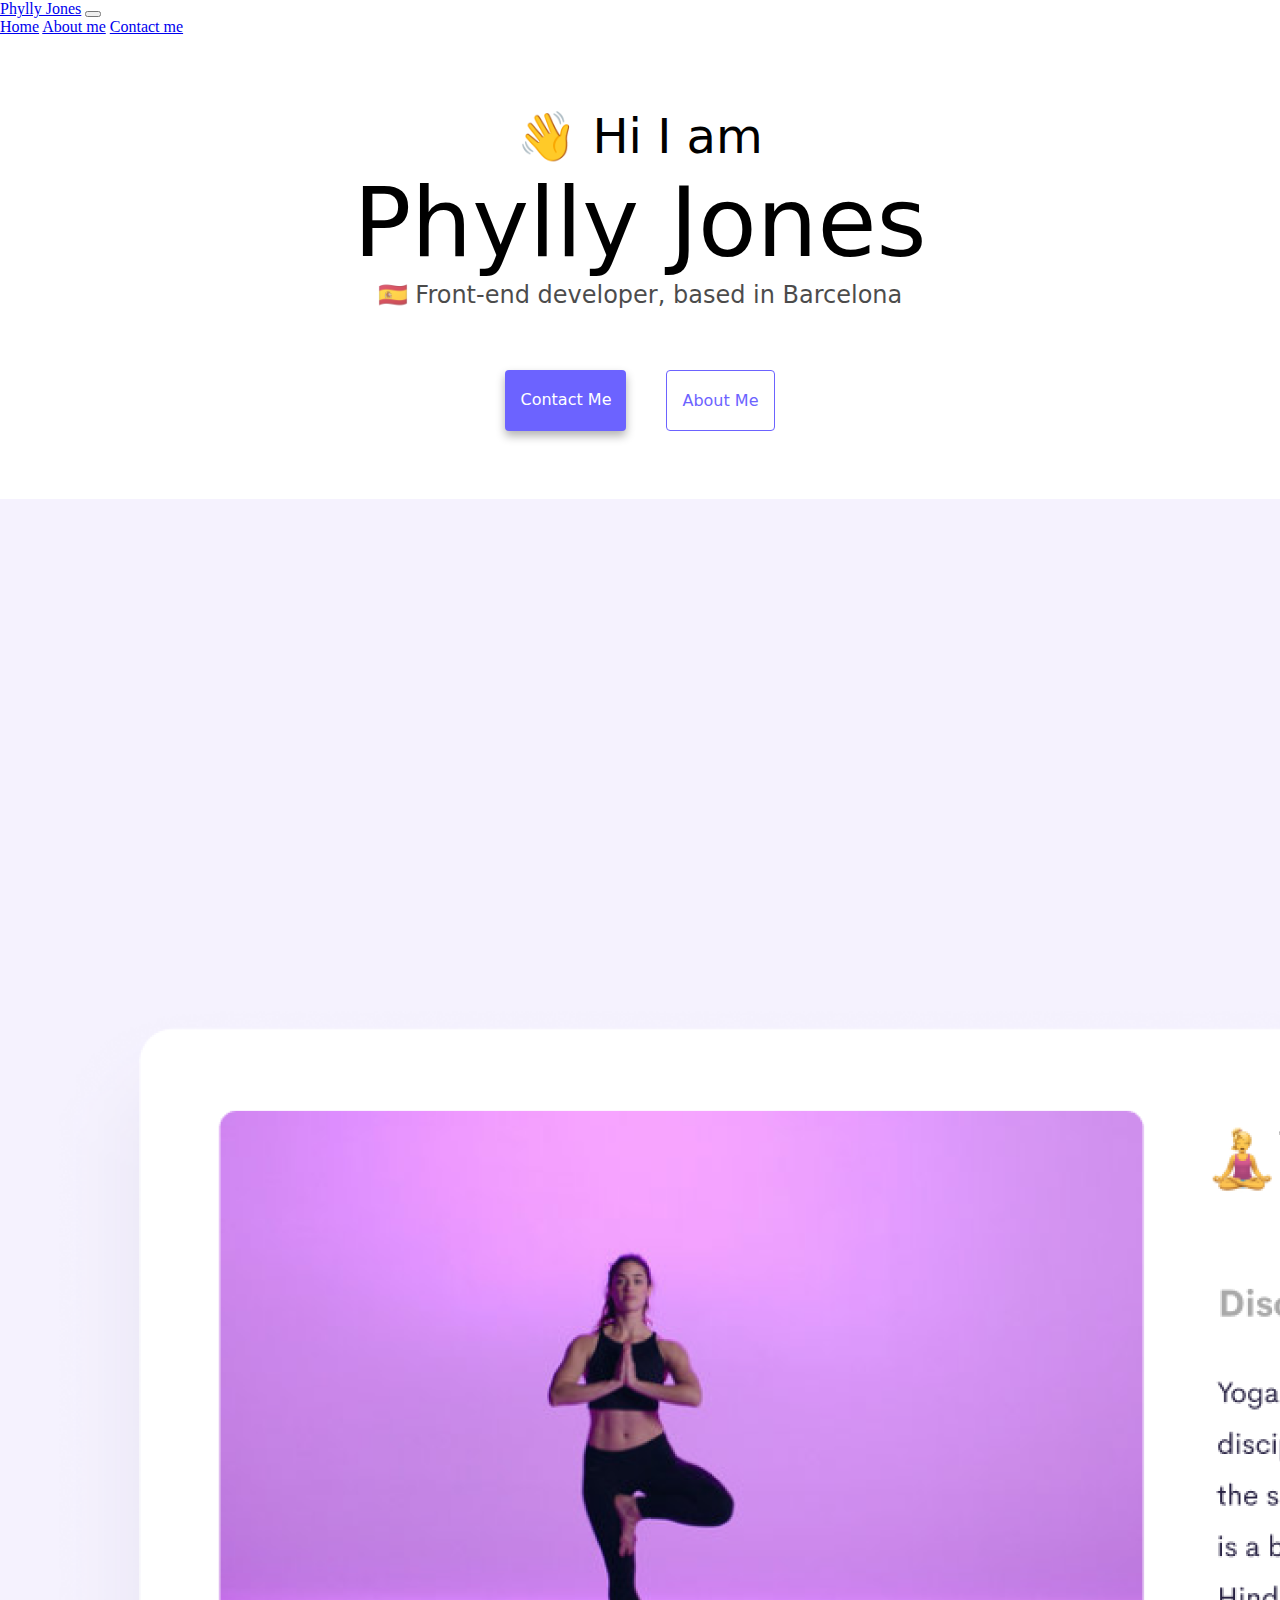
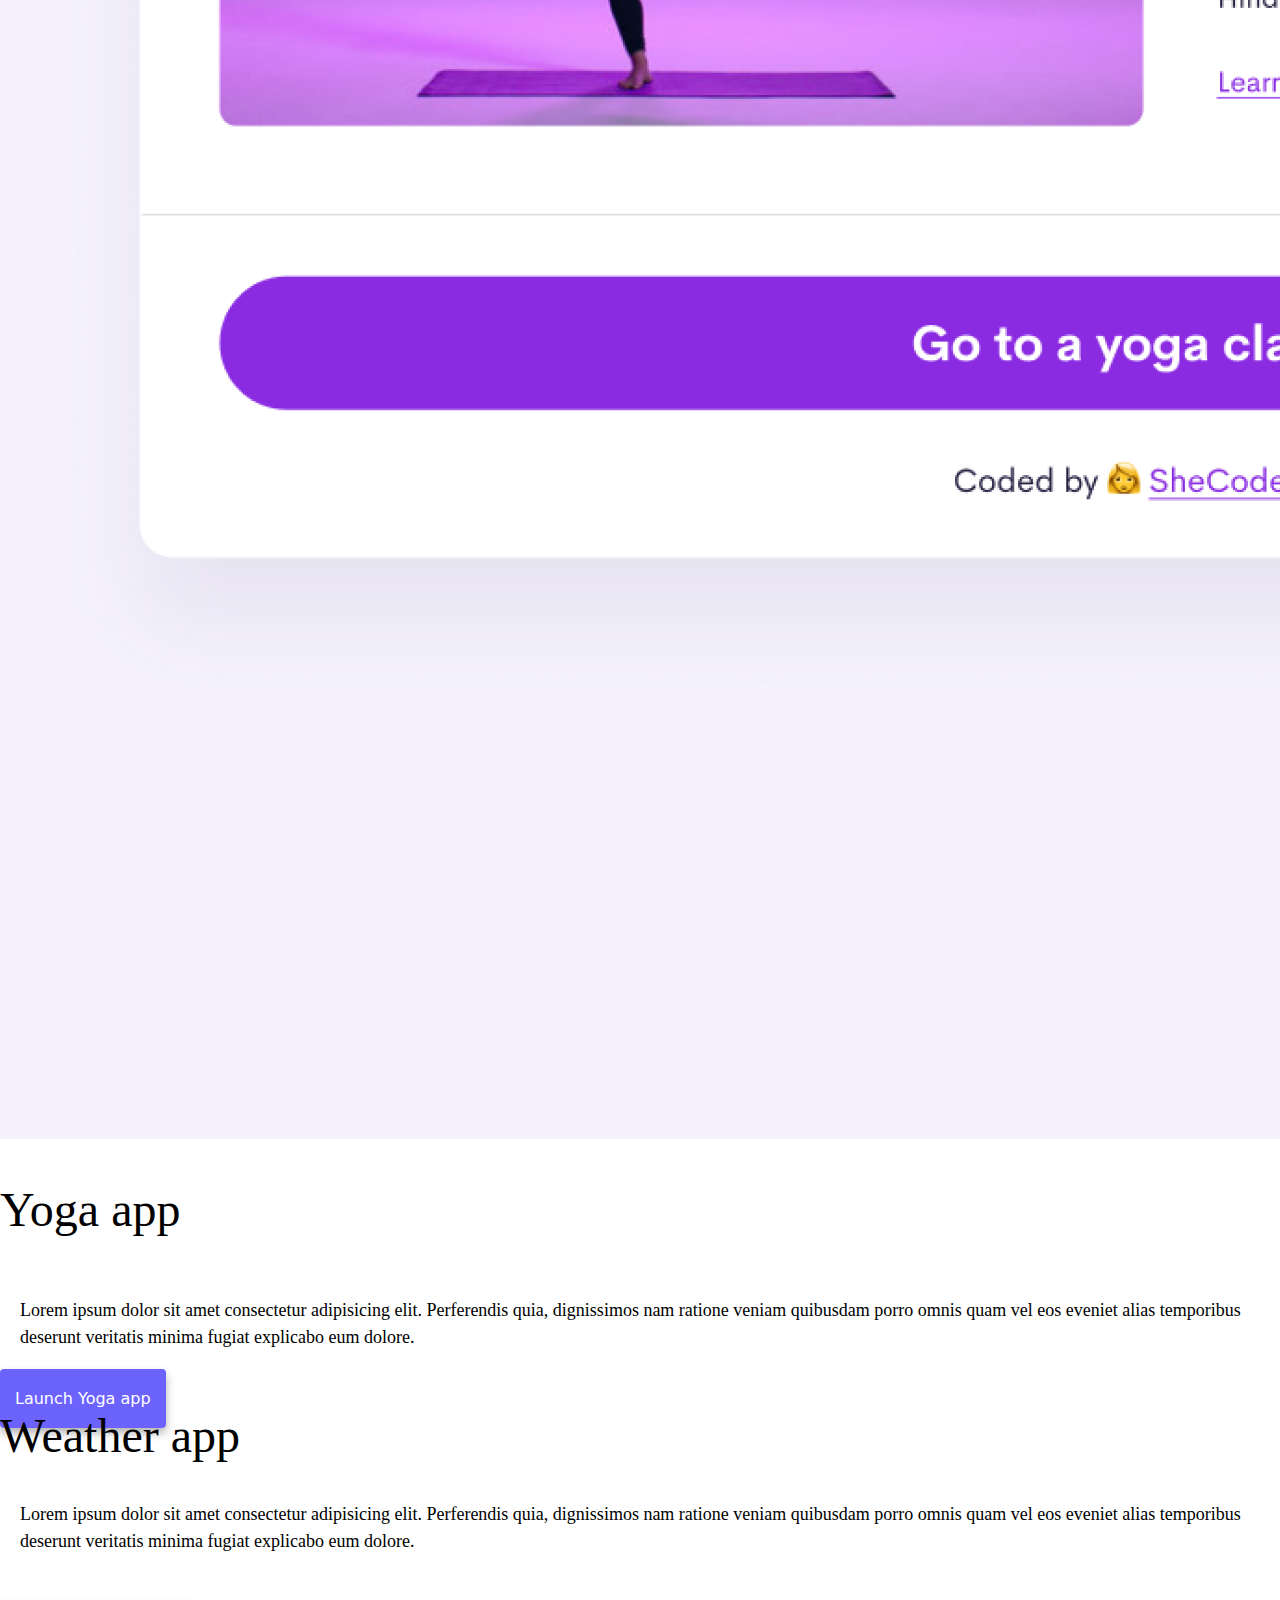
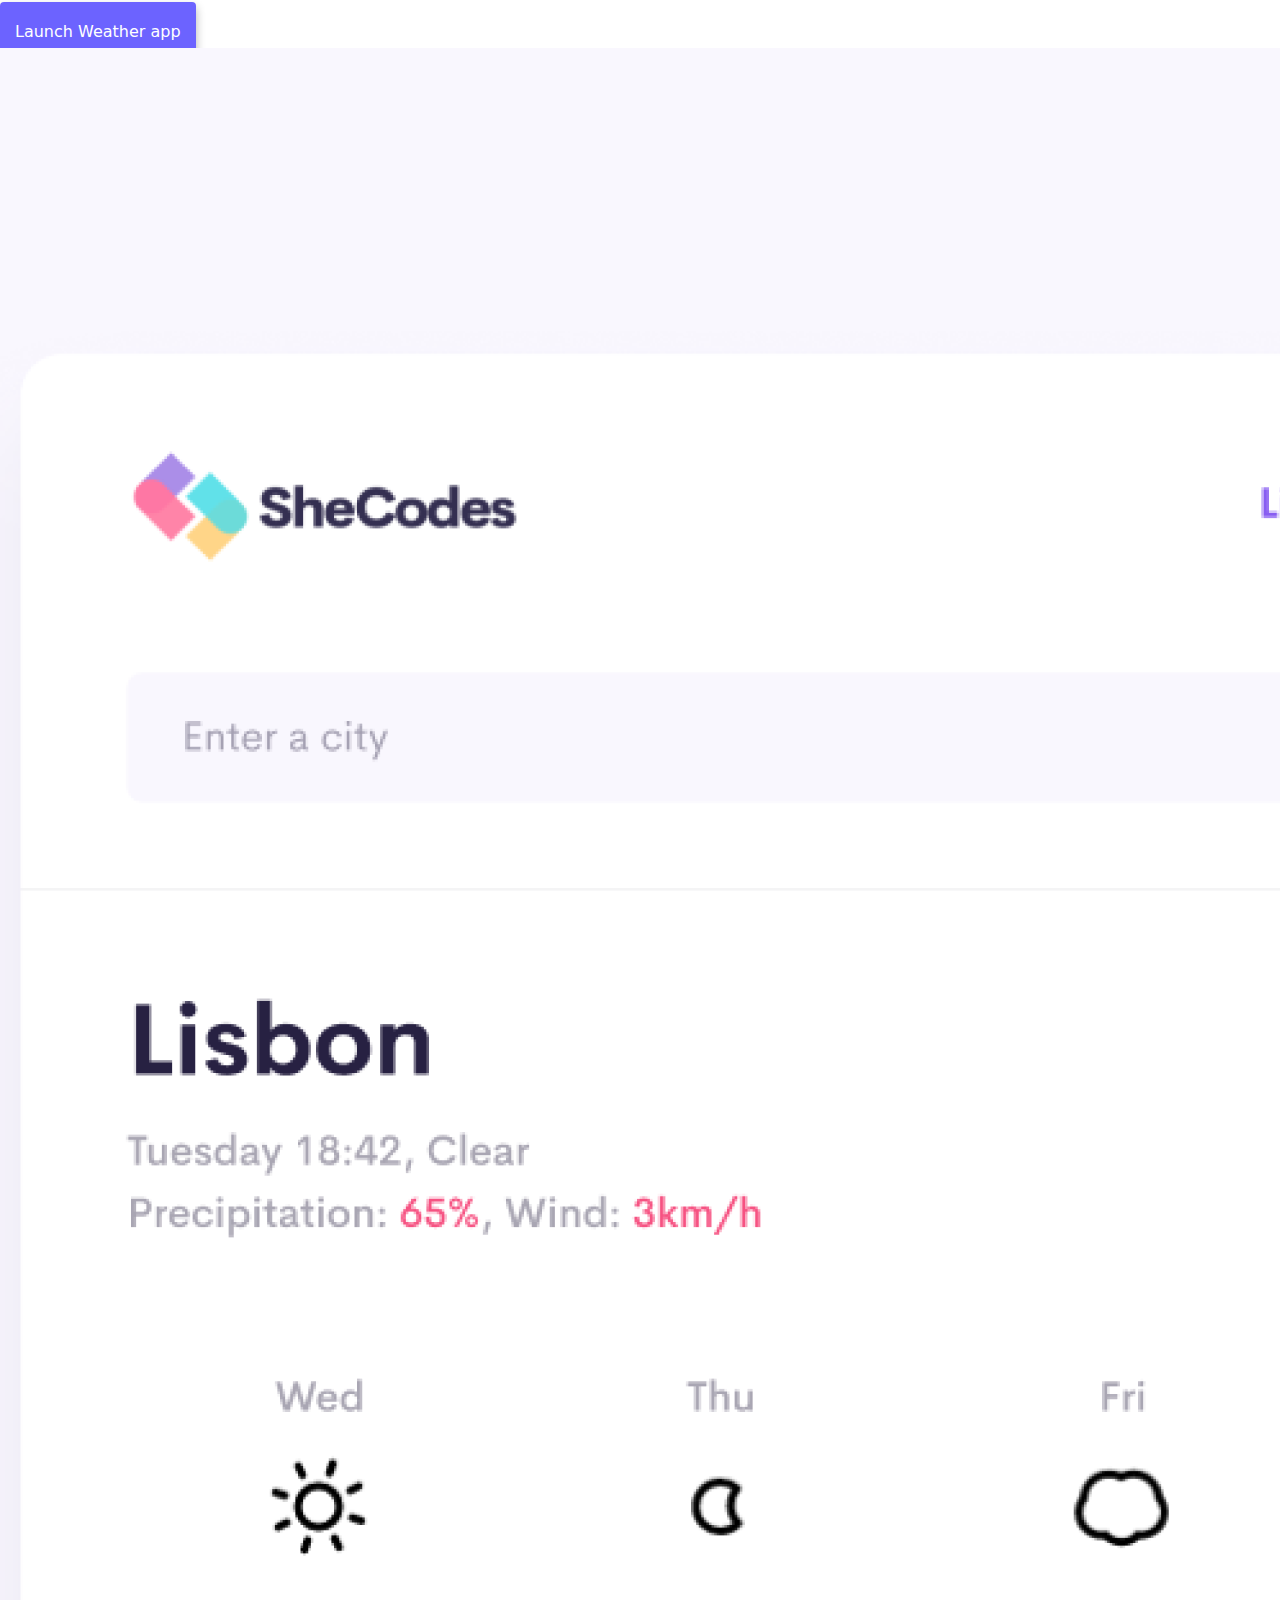
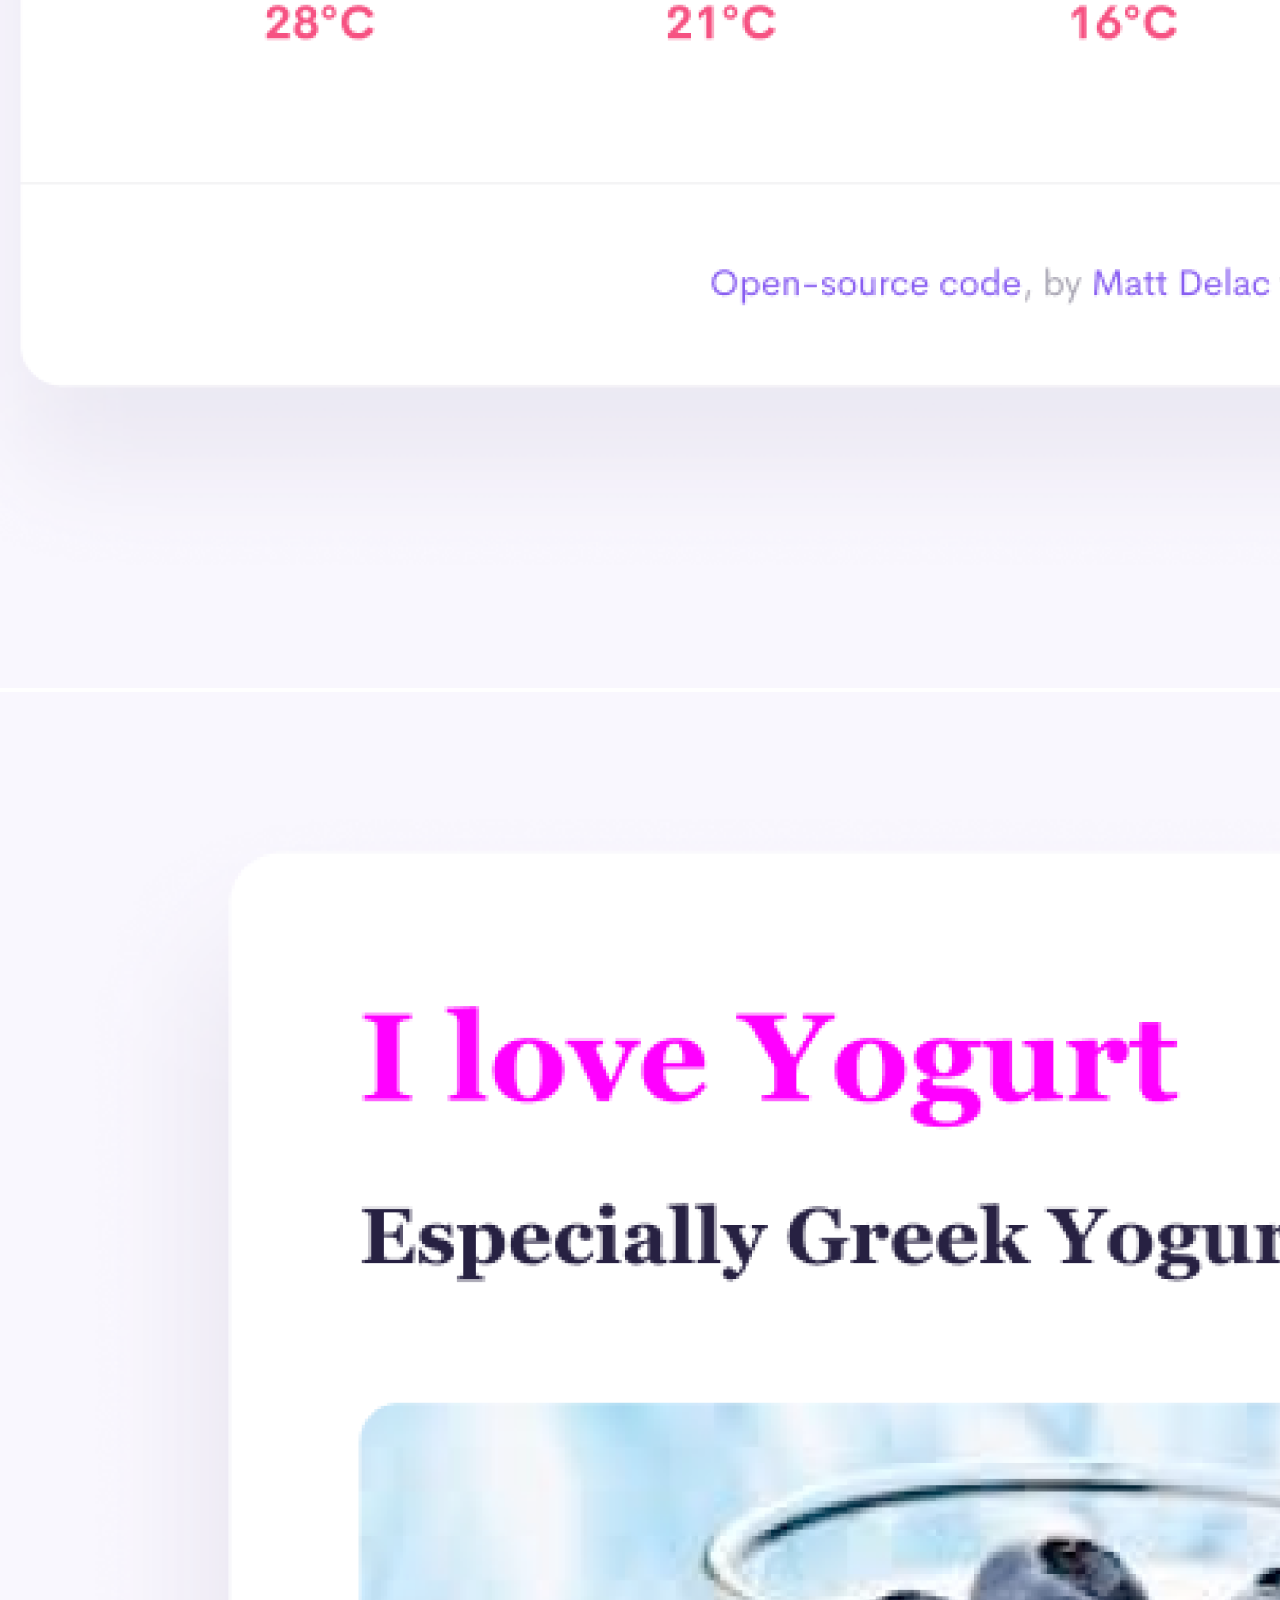
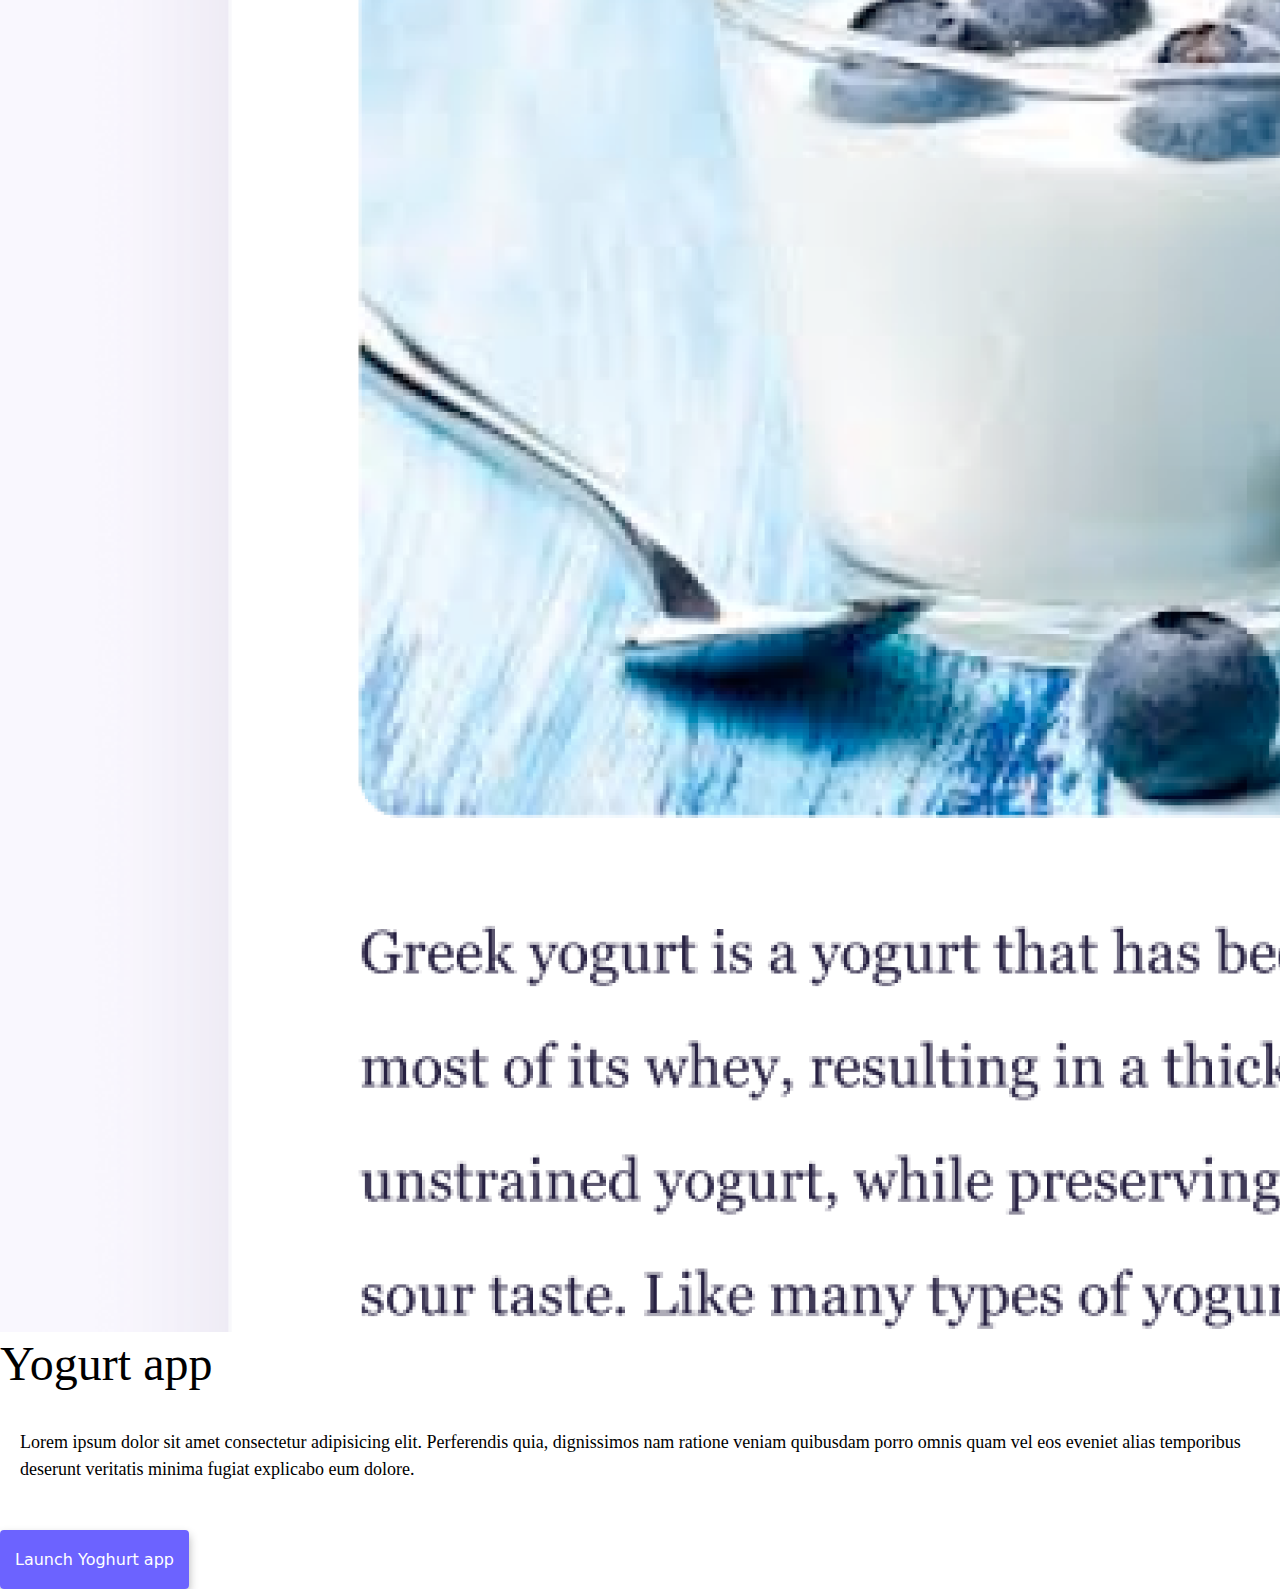
<file: index.html>
<!DOCTYPE html>
<html lang="en">
  <head>
    <meta charset="UTF-8" />
    <meta http-equiv="X-UA-Compatible" content="IE=edge" />
    <meta name="viewport" content="width=device-width, initial-scale=1.0" />
    <title>Phylly Jones</title>
    <meta name= "description"
    content= "Phylly Jones is a front-end developer based in Barcelona">
    <link rel="stylesheet" href="style.css" />
    <link
      href="https://cdn.jsdelivr.net/npm/bootstrap@5.3.2/dist/css/bootstrap.min.css"
      rel="stylesheet"
      integrity="sha384-T3c6CoIi6uLrA9TneNEoa7RxnatzjcDSCmG1MXxSR1GAsXEV/Dwwykc2MPK8M2HN"
      crossorigin="anonymous"
    />
  </head>
  <body>
    <div class="container">
      <nav class="navbar navbar-expand-lg bg-body-tertiary fixed-top">
        <div class="container-fluid">
          <a class="navbar-brand" href="#">Phylly Jones</a>
          <button
            class="navbar-toggler"
            type="button"
            data-bs-toggle="collapse"
            data-bs-target="#navbarNavAltMarkup"
            aria-controls="navbarNavAltMarkup"
            aria-expanded="false"
            aria-label="Toggle navigation"
          >
            <span class="navbar-toggler-icon"></span>
          </button>
          <div class="collapse navbar-collapse" id="navbarNavAltMarkup">
            <div class="navbar-nav">
              <a class="nav-link active" aria-current="page" href="index.html"
                >Home</a
              >
              <a class="nav-link" href="about.html">About me</a>
              <a class="nav-link" href="about.html#contact">Contact me</a>
            </div>
          </div>
        </div>
      </nav>
    </div>
    <br />
    <br />
    <br />
  </br>
    <h2 id="h2">👋 Hi I am</h2>
    <h1 id="h1" class="text-sm-lg">Phylly Jones</h1>
    <h3 id="h3">🇪🇸 Front-end developer, based in Barcelona</h3>
    <div class="navigation-links">
      <a href="about.html#contact" class="contact-link" name= "contact-Phylly">Contact me</a>
      <a href="about.html" class="about-link" name= "all-about-Phylly">About me</a>
    </div>

    <div class="container">
      <div class="row">
        <div class="col-md-6">
          <img src="images/yoga.png" class="img-fluid rounded d-none d-md-block"  />
        </div>

        <div class="col-md-6">
          <h2 class="app-title">Yoga app</h2>
          <p class="about-para">
            Lorem ipsum dolor sit amet consectetur adipisicing elit. Perferendis
            quia, dignissimos nam ratione veniam quibusdam porro omnis quam vel
            eos eveniet alias temporibus deserunt veritatis minima fugiat
            explicabo eum dolore.
          </p>

          <div class="mt-5 mb-5">
            <a href="#" class="launch-link d-md-inline d-flex justify-content-center">Launch Yoga app</a>
          </div>
        </div>
      </div>
      <div class="row">
        <div class="col-md-6 app-title">
          Weather app

          <p class="about-para">
            Lorem ipsum dolor sit amet consectetur adipisicing elit. Perferendis
            quia, dignissimos nam ratione veniam quibusdam porro omnis quam vel
            eos eveniet alias temporibus deserunt veritatis minima fugiat
            explicabo eum dolore.
          </p>
          <div class="mt-5 mb-5">
            <a href="#" class="launch-link d-md-inline d-flex justify-content-center">Launch Weather app</a>
          </div>
        </div>

        <div class="col-md-6">
          <img src="images/weather.png" class="img-fluid rounded d-none d-md-block" />
        </div>
      </div>
      <div class="row">
        <div class="col-md-6">
          <img src="images/yogurt.png" class="img-fluid rounded d-none d-md-block" />
        </div>

        <div class="col-md-6 app-title">
          Yogurt app
          <p class="about-para">
            Lorem ipsum dolor sit amet consectetur adipisicing elit. Perferendis
            quia, dignissimos nam ratione veniam quibusdam porro omnis quam vel
            eos eveniet alias temporibus deserunt veritatis minima fugiat
            explicabo eum dolore.
          </p>
          <div class="mt-5 mb-5">
            <a href="#" class="launch-link d-md-inline d-flex justify-content-center">Launch Yoghurt app</a>
          </div>
        </div>
      </div>
    </div>

    <script
      src="https://cdn.jsdelivr.net/npm/bootstrap@5.3.2/dist/js/bootstrap.bundle.min.js"
      integrity="sha384-C6RzsynM9kWDrMNeT87bh95OGNyZPhcTNXj1NW7RuBCsyN/o0jlpcV8Qyq46cDfL"
      crossorigin="anonymous"
    ></script>
  </body>
</html>
</file>
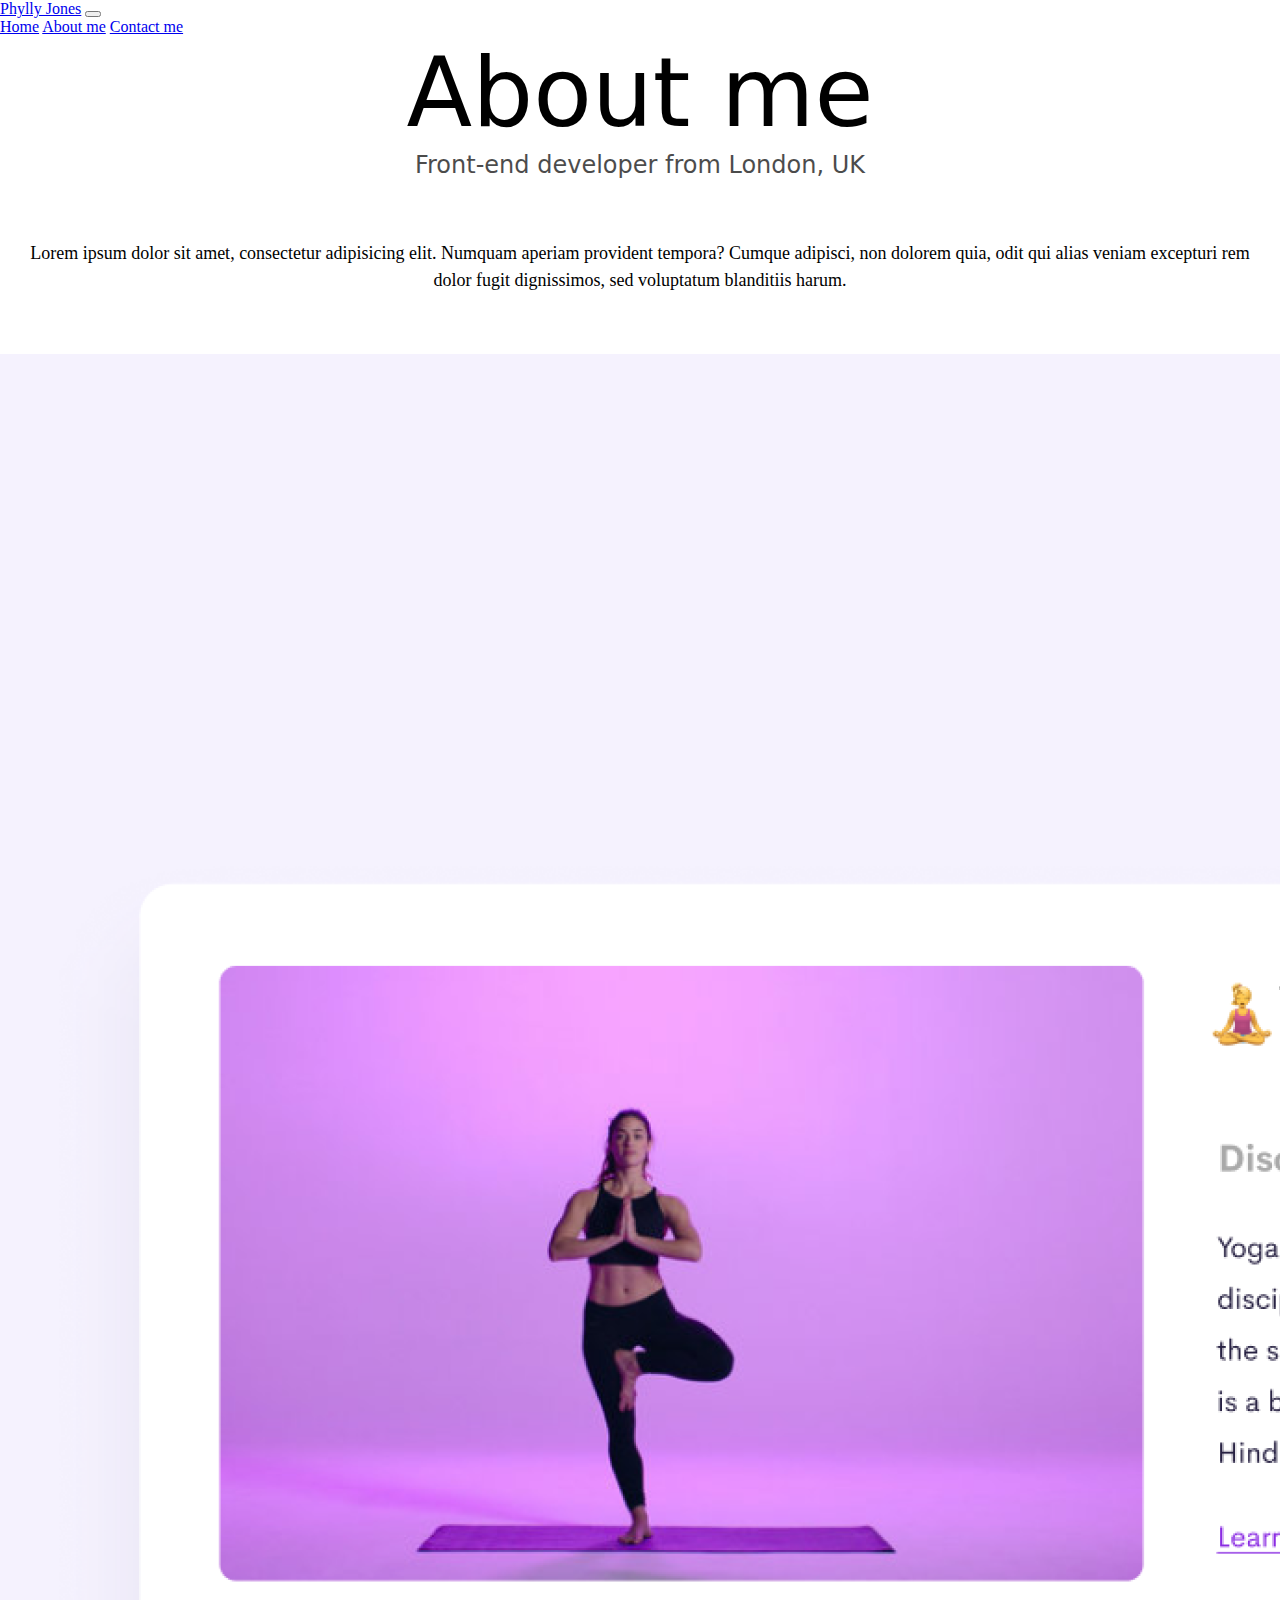
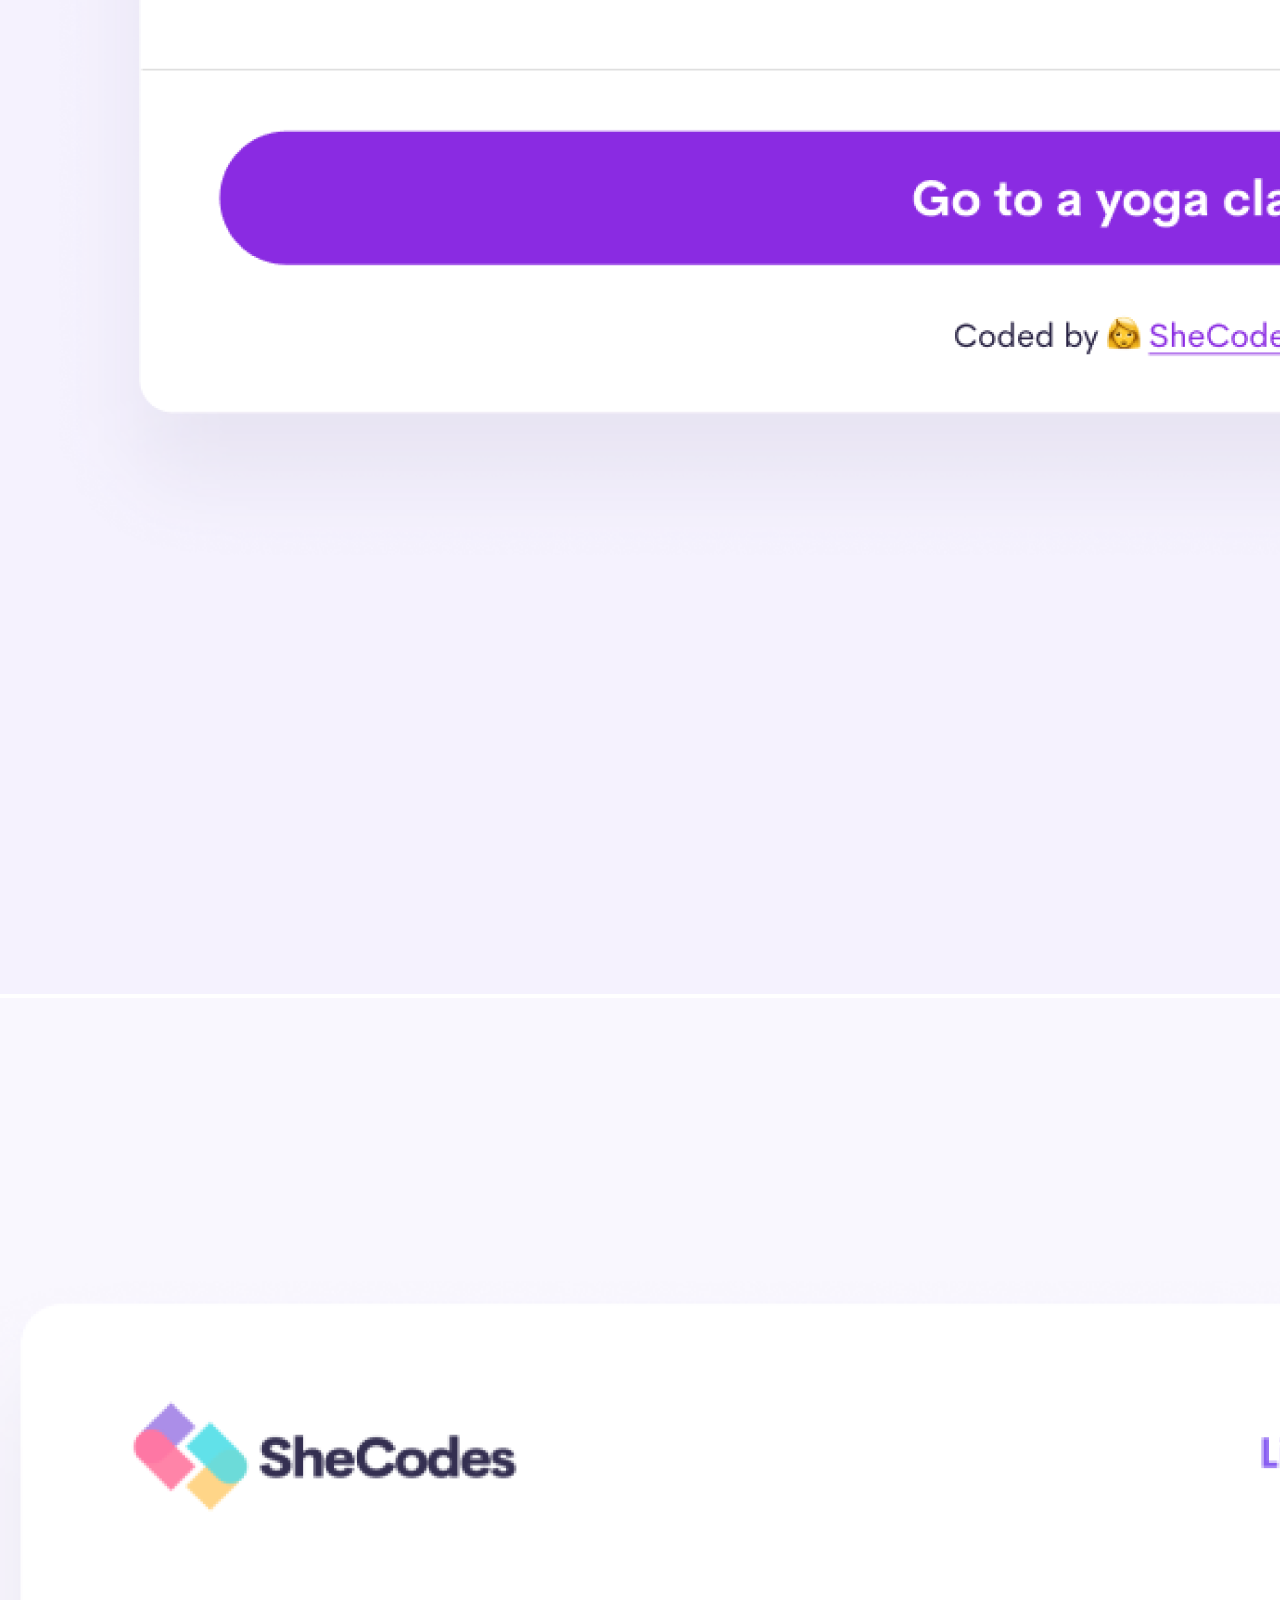
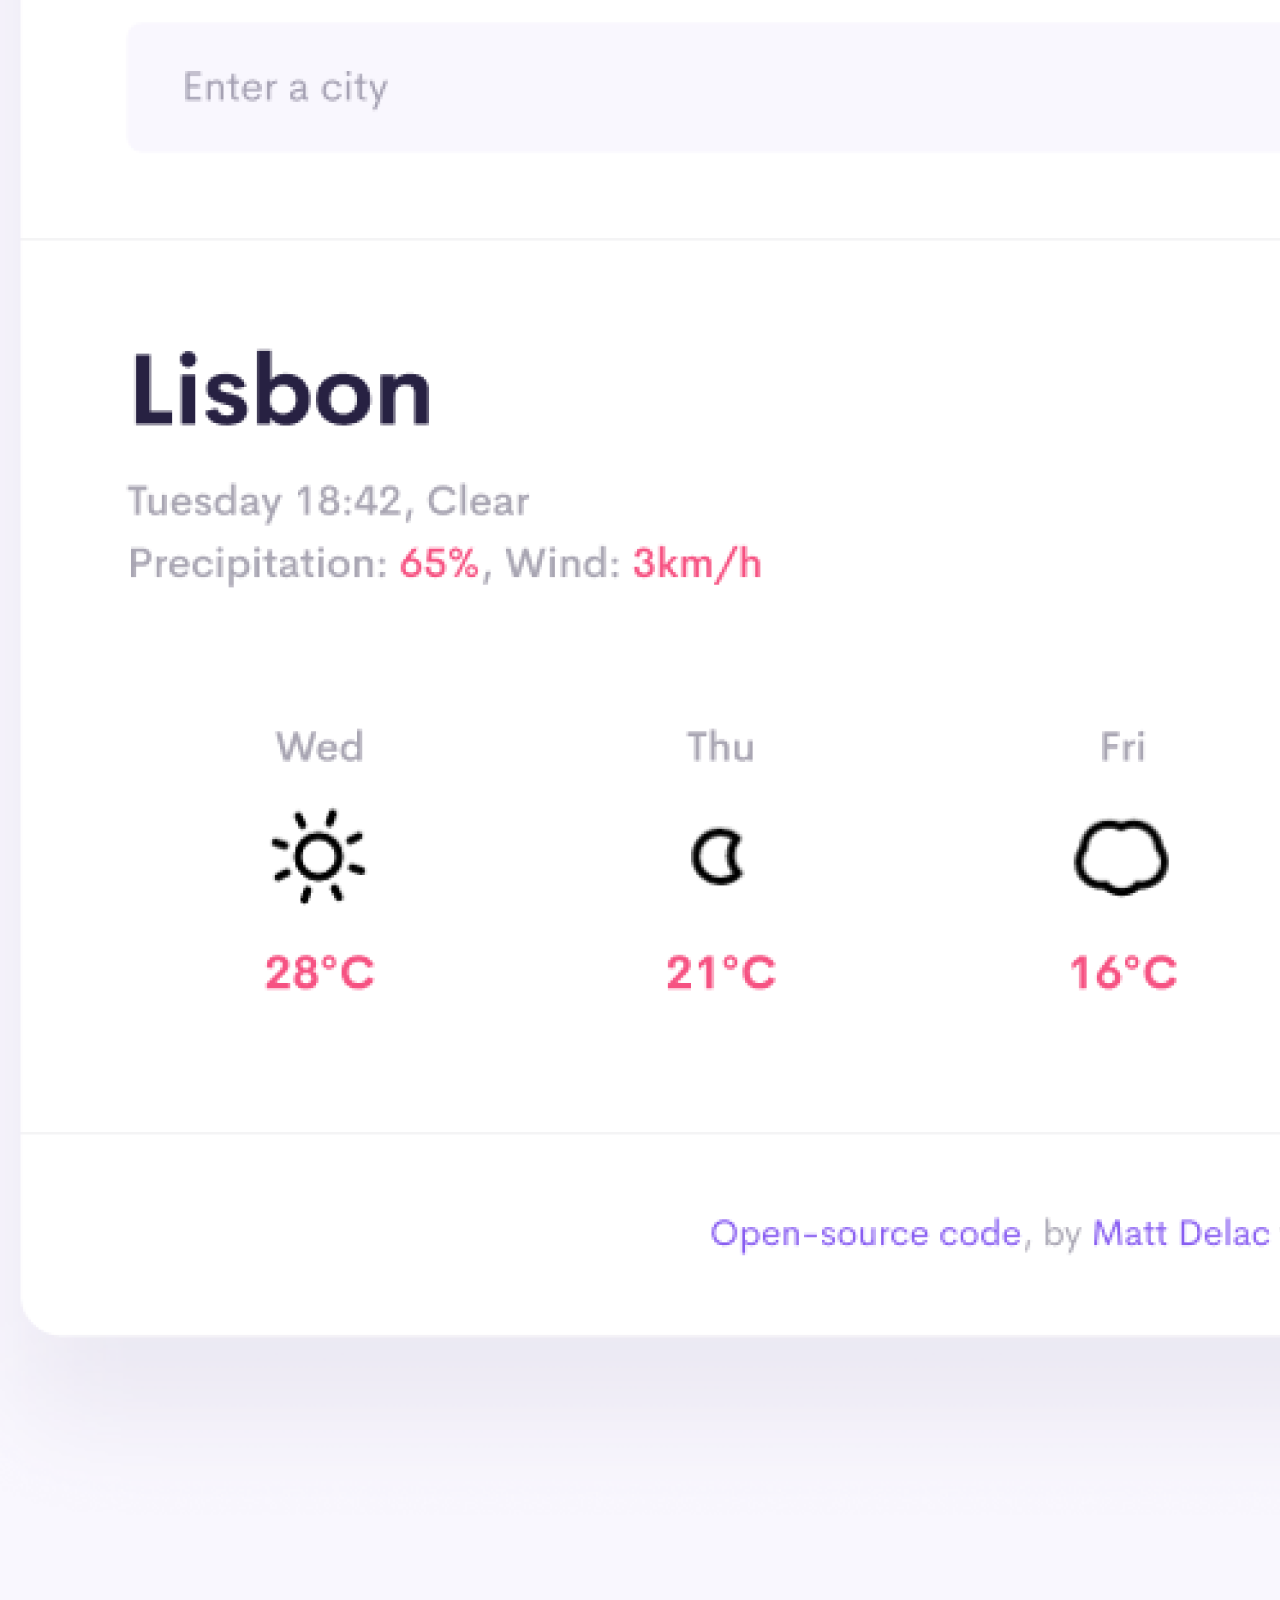
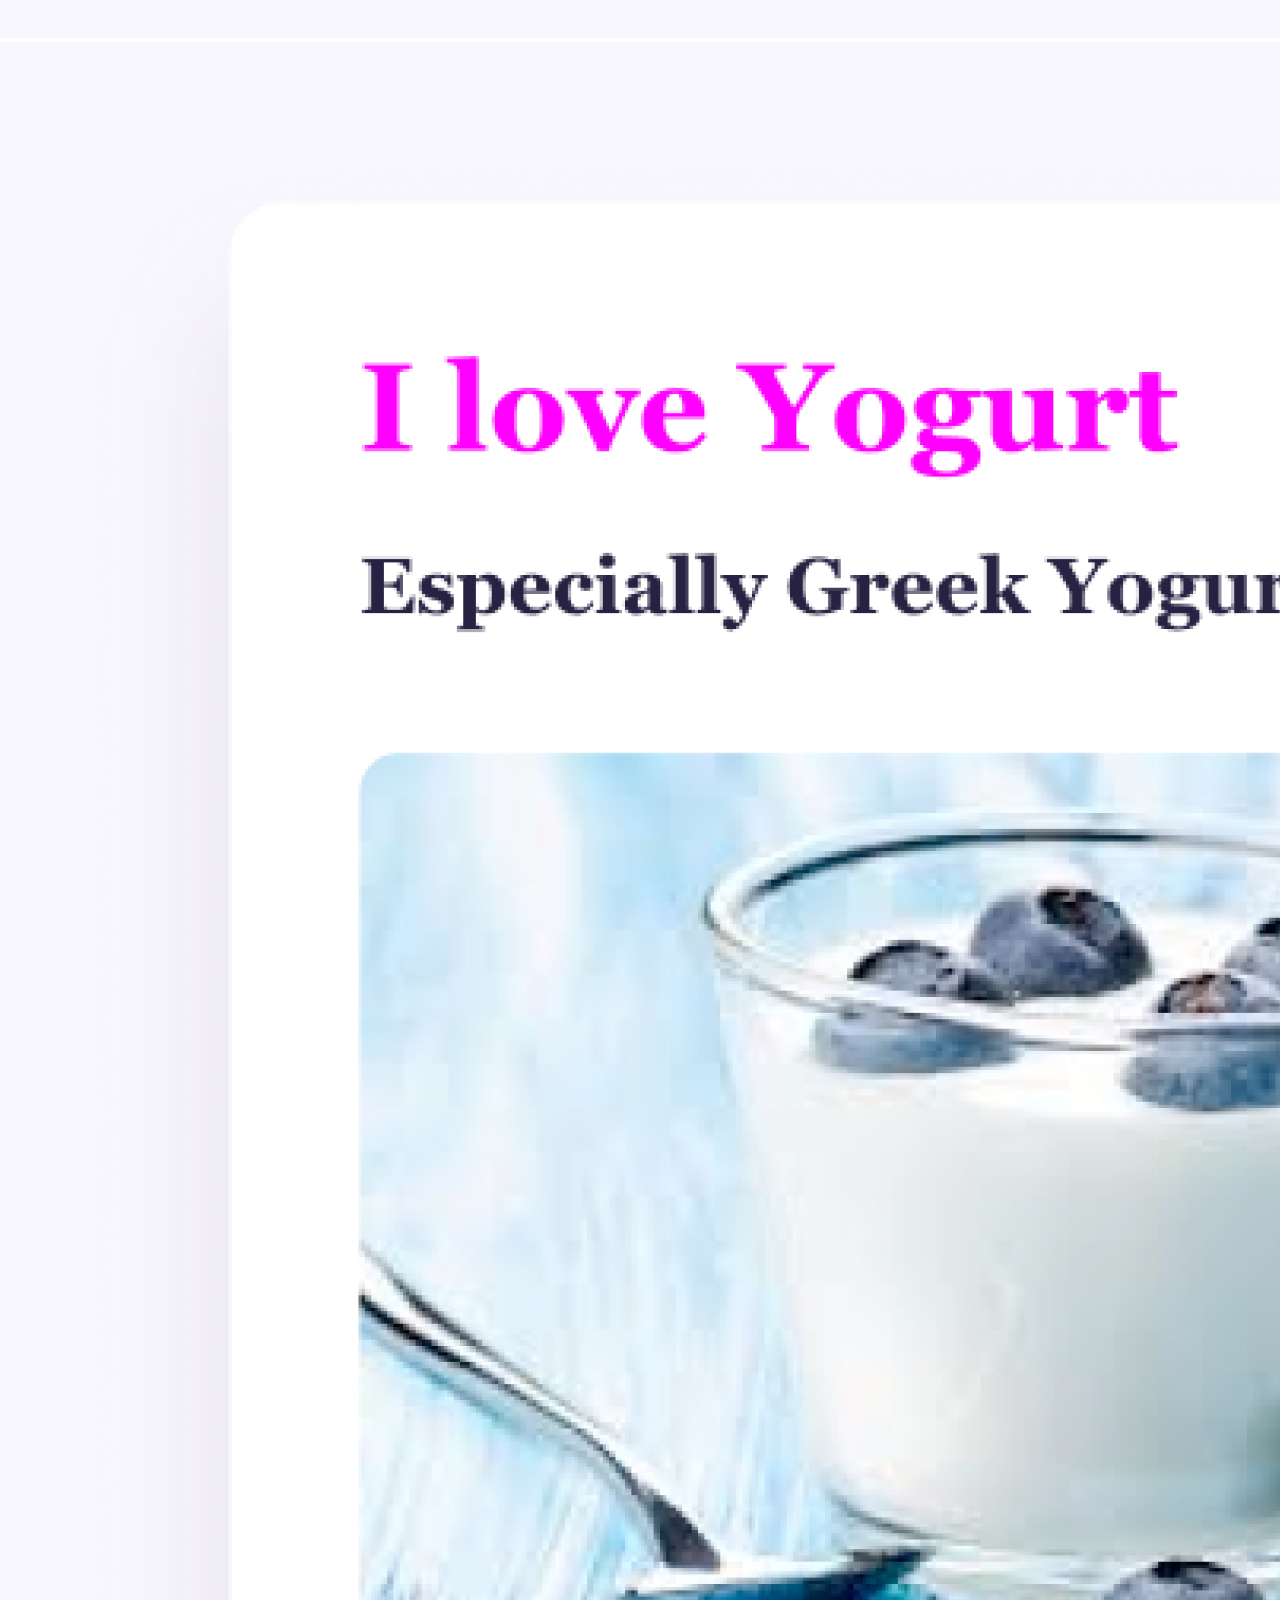
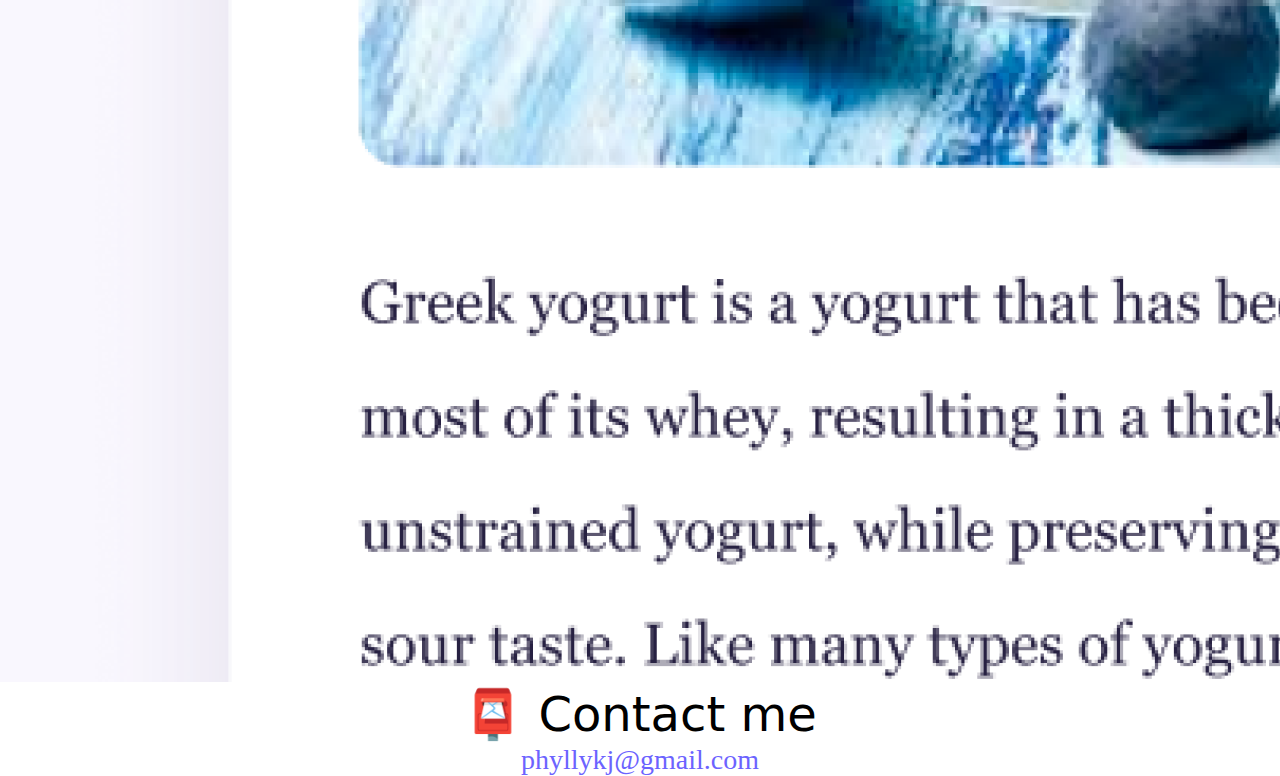
<file: about.html>
<!DOCTYPE html>
<html lang="en">
  <head>
    <meta charset="UTF-8" />
    <meta http-equiv="X-UA-Compatible" content="IE=edge" />
    <meta name="viewport" content="width=device-width, initial-scale=1.0" />
    <link rel="stylesheet" href="style.css" />
    <title>About Phylly Jones</title>
    <meta
      name="description"
      content="Phylly Jones is from London based in Barcelona, available for front-end positions"
    />
    <link
      href="https://cdn.jsdelivr.net/npm/bootstrap@5.3.2/dist/css/bootstrap.min.css"
      rel="stylesheet"
      integrity="sha384-T3c6CoIi6uLrA9TneNEoa7RxnatzjcDSCmG1MXxSR1GAsXEV/Dwwykc2MPK8M2HN"
      crossorigin="anonymous"
    />
  </head>
  <body>
    <nav class="navbar navbar-expand-lg bg-body-tertiary">
      <div class="container-fluid">
        <a class="navbar-brand" href="#">Phylly Jones</a>
        <button
          class="navbar-toggler"
          type="button"
          data-bs-toggle="collapse"
          data-bs-target="#navbarNavAltMarkup"
          aria-controls="navbarNavAltMarkup"
          aria-expanded="false"
          aria-label="Toggle navigation"
        >
          <span class="navbar-toggler-icon"></span>
        </button>
        <div class="collapse navbar-collapse" id="navbarNavAltMarkup">
          <div class="navbar-nav">
            <a class="nav-link active" aria-current="page" href="index.html"
              >Home</a
            >
            <a class="nav-link" href="about.html">About me</a>
            <a class="nav-link" href="about.html#contact">Contact me</a>
          </div>
        </div>
      </div>
    </nav>

    <h1 id="h1">About me</h1>
    <h3 id="h3">Front-end developer from London, UK</h3>
    <div class="about-paragraphs">
      <p>
        Lorem ipsum dolor sit amet, consectetur adipisicing elit. Numquam
        aperiam provident tempora? Cumque adipisci, non dolorem quia, odit qui
        alias veniam excepturi rem dolor fugit dignissimos, sed voluptatum
        blanditiis harum.
      </p>
    </div>
    <div class="container">
      <div class="row">
        <div class="col-sm-4">
          <img
            src="images/yoga.png"
            alt="yoga-classes-app"
            class="img-fluid p-2 shadow rounded"
          />
        </div>
        <div class="col-sm-4">
          <img
            src="images/weather.png"
            alt="weather-forecast-app"
            class="img-fluid p-2 shadow rounded"
          />
        </div>
        <div class="col-sm-4">
          <img
            src="images/yogurt.png"
            alt="tasty-yogurt"
            class="img-fluid p-2 shadow rounded"
          />
        </div>
      </div>
    </div>
    <div id="contact">
      <h2 id="h2" class="mt-5">📮 Contact me</h2>
      <a
        href="mailto:phyllykj@gmail.com"
        name="email-Phylly-Jones"
        class="email-link"
      >
        phyllykj@gmail.com
      </a>
    </div>
    <script
      src="https://cdn.jsdelivr.net/npm/bootstrap@5.3.2/dist/js/bootstrap.bundle.min.js"
      integrity="sha384-C6RzsynM9kWDrMNeT87bh95OGNyZPhcTNXj1NW7RuBCsyN/o0jlpcV8Qyq46cDfL"
      crossorigin="anonymous"
    ></script>
  </body>
</html>
</file>
<file: style.css>
:root {
  --primary-color: #6c63ff;
  --secondary-color: #f5f2fe;
  --box-shadow: 0 5px 10px rgba(0, 0, 0, 0.3);
  --font-family: system-ui, -apple-system, "Segoe UI", Roboto, "Helvetica Neue",
    Arial, "Noto Sans", "Liberation Sans", sans-serif, "Apple Color Emoji",
    "Segoe UI Emoji", "Segoe UI Symbol", "Noto Color Emoji";
  --hover-colour: #0a58ca;
}
body {
  margin-top: 100px;
  margin: 0;
  display: block;
}
#h1,
#h2,
#h3 {
  text-align: center;
  margin: 0;
  font-family: var(--font-family);
  font-weight: 500;
  line-height: 1.2;
}

#h1 {
  font-size: 96px;
}
@media (max-width: 767px) {
  #h1 {
    font-size: 60px;
  }
}
#h2 {
  font-size: 48px;
}

@media (max-width: 767px) {
  #h2 {
    font-size: 30px;
  }
}

h3 {
  font-size: 24px;
  text-align: center;
  opacity: 0.7;
}

@media (max-width: 767px) {
  #h3 {
    font-size: 16px;
  }
}

p {
  background: var(--secondary-color);
  padding: 20px;
  border-radius: 4px;
  font-size: 18px;
  line-height: 1.5;
  text-align: center;
}

.navigation-links {
  display: flex;
  margin-top: 40px;
  justify-content: center;
  margin-top: 40px;
  margin-bottom: 48px;
}

.navigation-links a {
  border-radius: 4px;
  padding: 20px 15px;
  text-decoration: none;
  text-transform: capitalize;
}

.contact-link {
  background: var(--primary-color);
  box-shadow: var(--box-shadow);
  color: white;
  font-family: var(--font-family);
  margin: 20px;
}

.contact-link:hover {
  color: var(--hover-colour);
}

.about-link {
  color: var(--primary-color);
  border: 1px solid var(--primary-color);
  font-family: var(--font-family);
  margin: 20px;
}

.about-link:hover {
  color: var(--hover-colour);
}

.homepage-link {
  color: var(--primary-color);
  text-align: center;
  display: block;
}

.about-paragraphs {
  display: flex;
  margin: 30px 0;
}
@media (max-width: 767px) {
  .about-paragraphs p {
    font-size: 14px;
  }
}
.about-paragraphs p {
  margin: 10px;
  background: none;
}

.email-link {
  display: flex;
  justify-content: center;
  color: var(--primary-color);
  font-size: 28px;
  text-decoration: none;
}

.email-link:hover {
  text-decoration: underline;
}

.about-para {
  background: none;
  font-size: 18px;
  line-height: 1.5;
  text-align: left;
  font-weight: normal;
}

@media (max-width: 767px) {
  .about-para {
    font-size: 14px;
  }
}

.app-title {
  font-size: 48px;
  font-weight: 500;
  text-align: left;
}

@media (max-width: 767px) {
  .app-title {
    font-size: 32px;
    text-align: center;
  }
}
.launch-link {
  background: var(--primary-color);
  box-shadow: var(--box-shadow);
  color: white;
  font-family: var(--font-family);
  border-radius: 4px;
  padding: 20px 15px;
  text-decoration: none;
  box-sizing: border-box;
  font-size: 16px;
}

.launch-link:hover {
  color: var(--hover-colour);
  cursor: pointer;
}
</file>
